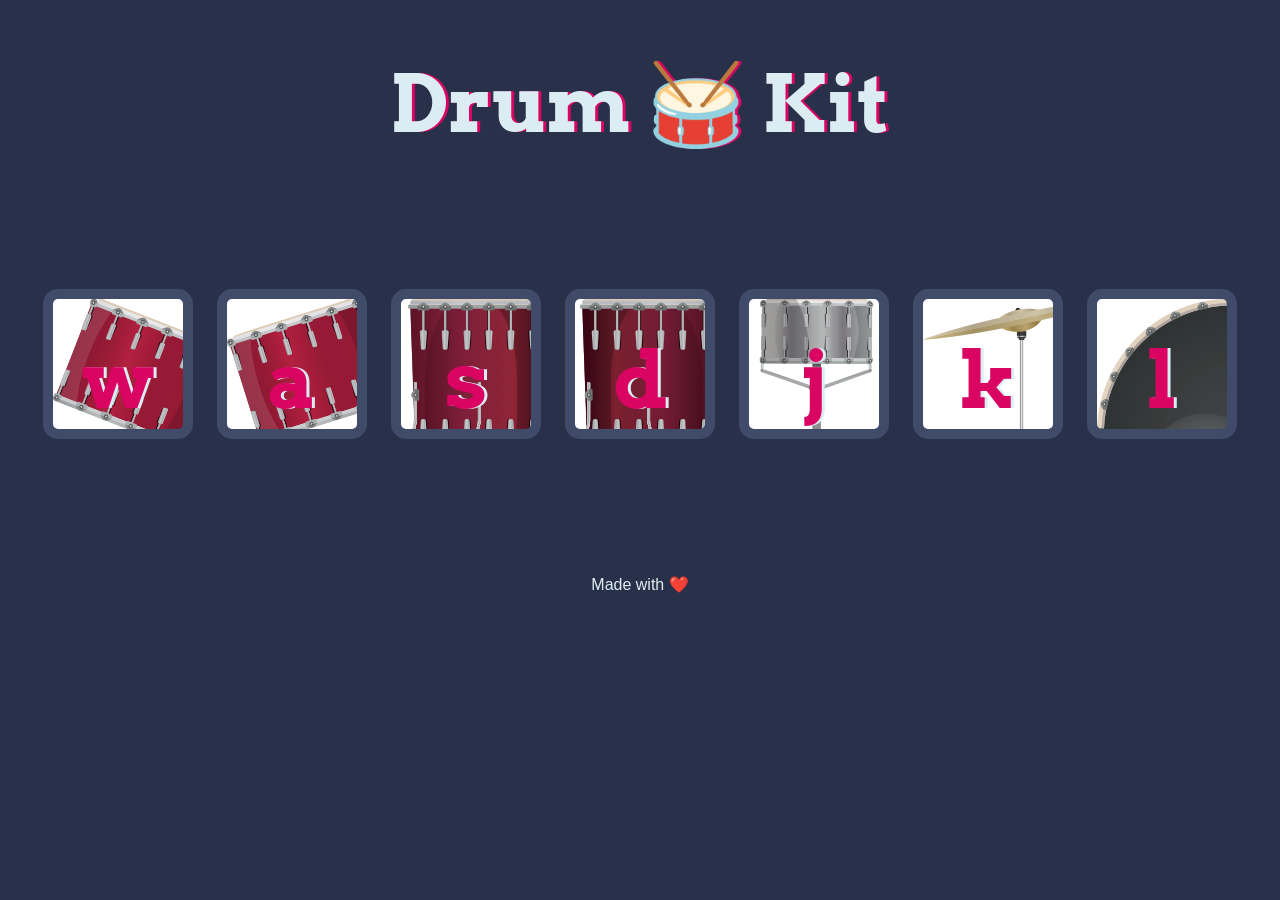
<file: index.html>
<!DOCTYPE html>
<html lang="en" dir="ltr">

<head>
  <meta charset="utf-8">
  <title>Drum Kit</title>
  <link rel="stylesheet" href="styles.css">
  <link href="https://fonts.googleapis.com/css?family=Arvo" rel="stylesheet">
</head>

<body>

  <h1 id="title">Drum 🥁 Kit</h1>
  <div class="set">
    <button class="w drum">w</button>
    <button class="a drum">a</button>
    <button class="s drum">s</button>
    <button class="d drum">d</button>
    <button class="j drum">j</button>
    <button class="k drum">k</button>
    <button class="l drum">l</button>
  </div>


  <footer>
    Made with ❤️ 
  </footer>

<script src="index.js" charset="utf-8"></script>

</body>

</html>
</file>
<file: styles.css>
body {
  text-align: center;
  background-color: #283149;
}

h1 {
  font-size: 5rem;
  color: #DBEDF3;
  font-family: "Arvo", cursive;
  text-shadow: 3px 0 #DA0463;

}

footer {
  color: #DBEDF3;
  font-family: sans-serif;
}

.w {
background-image: url("images/tom1.png");
}

.a {
background-image: url("images/tom2.png");
}

.s {
background-image: url("images/tom3.png");
}

.d {
background-image: url("images/tom4.png");
}

.j {
background-image: url("images/snare.png");
}

.k {
background-image: url("images/crash.png");
}

.l {
background-image: url("images/kick.png");
}

.set {
  margin: 10% auto;
}

.game-over {
  background-color: red;
  opacity: 0.8;
}

.pressed {
  box-shadow: 0 3px 4px 0 #DBEDF3;
  opacity: 0.5;
}

.red {
  color: red;
}

.drum {
  outline: none;
  border: 10px solid #404B69;
  font-size: 5rem;
  font-family: 'Arvo', cursive;
  line-height: 2;
  font-weight: 900;
  color: #DA0463;
  text-shadow: 3px 0 #DBEDF3;
  border-radius: 15px;
  display: inline-block;
  width: 150px;
  height: 150px;
  text-align: center;
  margin: 10px;
  background-color: white;
}
</file>
